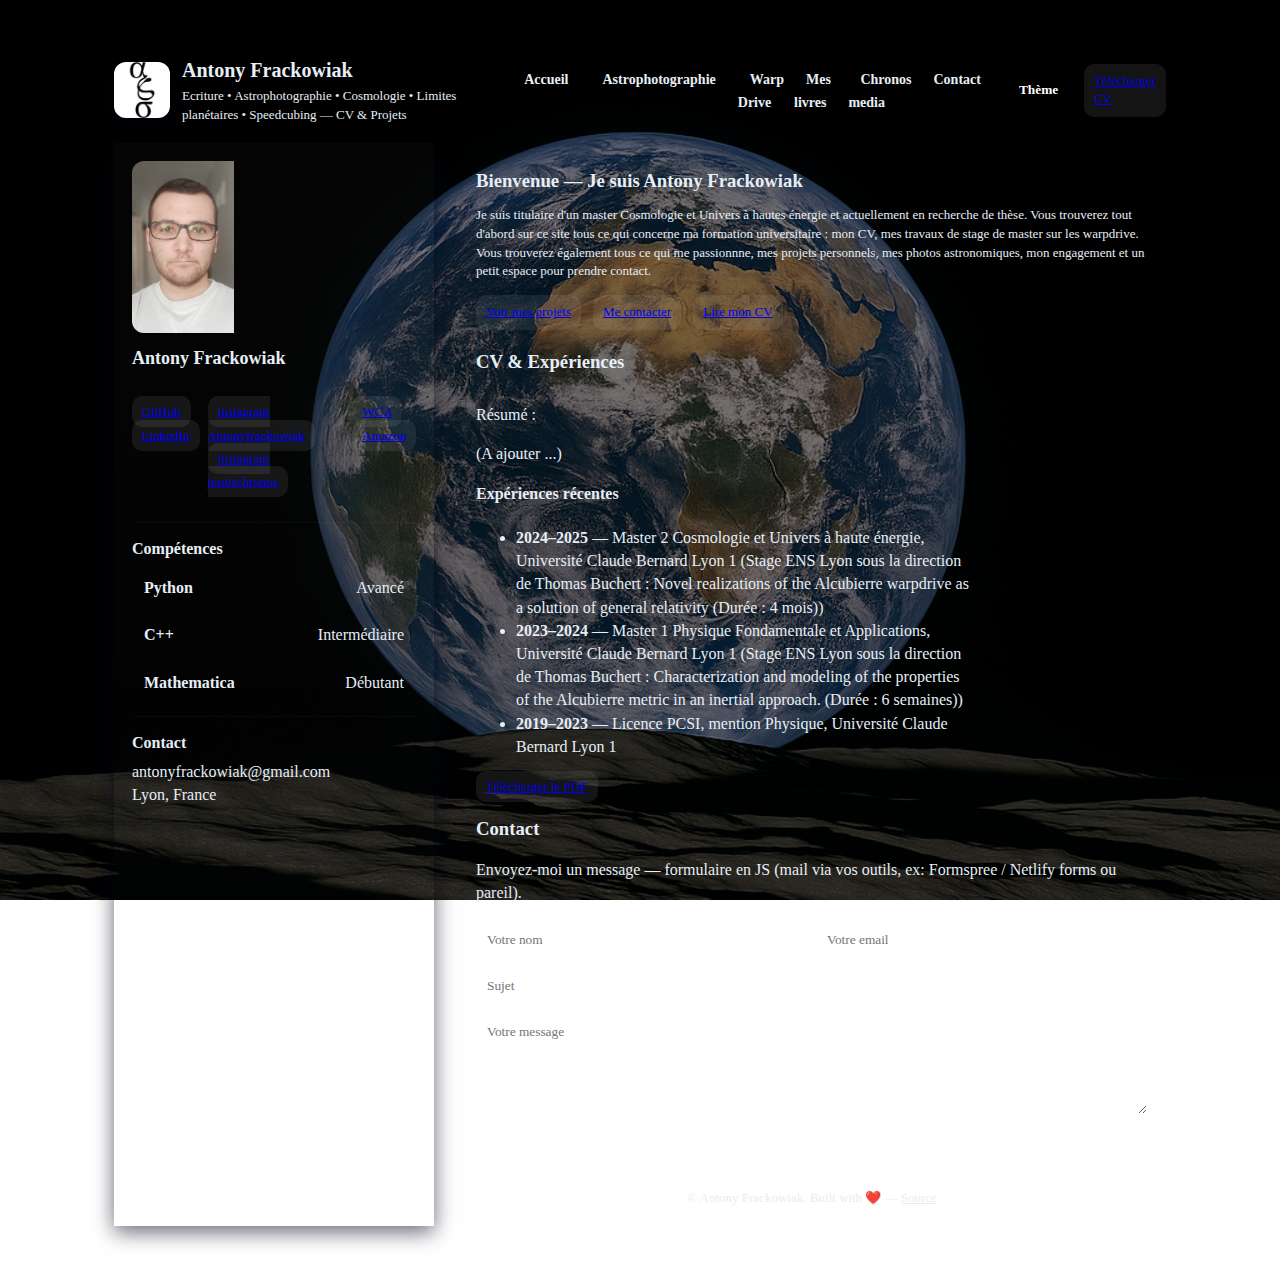
<file: index.html>
<!doctype html>
<html lang="fr">
<head>
  <meta charset="utf-8" />
  <meta name="viewport" content="width=device-width,initial-scale=1" />
  <meta name="description" content="Portfolio de Antony Frackowiak — CV, projets personnels, contact." />
  <title>Antony Frackowiak — Portfolio</title>
  <link rel="stylesheet" href="style.css">
  
</head>

<body data-theme="dark">
  <div class="container" id="page-root">
    <header>
      <div class="brand">
        <img class="logo" src="alpha_sigma.jpg" alt="Logo">

        <div>
          <h1 id="site-title">Antony Frackowiak</h1>
          <p class="lead"> Ecriture • Astrophotographie • Cosmologie • Limites planétaires • Speedcubing — CV & Projets</p>
        </div>
      </div>

      <div style="display:flex;gap:12px;align-items:center">
        <nav>
		    <ul>
		      <li><a href="index.html" aria-current="true">Accueil</a></li>
		      <li><a href="astrophoto.html">Astrophotographie</a></li>
		      <li><a href="warpdrive.html">Warp Drive</a></li>
		      <li><a href="livres.html">Mes livres</a></li>
		      <li><a href="Chronosmedia.html">Chronos media</a></li>
		      <li><a href="#contact">Contact</a></li>
		    </ul>
        </nav>

        <button id="theme-toggle" aria-pressed="false" title="Basculer thème">Thème</button>
        <a class="chip" href="CVAntonyFrackowiak.pdf" id="cv-download">Télécharger CV</a>
      </div>
    </header>

    <main class="main" role="main">
      <!-- SIDEBAR -->
      <aside class="card" aria-label="Carte profil">
        <a class="avatar" href="#home" aria-hidden="true">
          <img src="profilpics.jpg" alt="Photo de profil"/>
        </a>
        <div class="meta">
          <h2 id="name">Antony Frackowiak</h2>
        </div>

        <div class="socials" role="presentation">
          <p>
          <a class="chip" href="https://github.com/AntonyFrackowiak">GitHub</a>
          <a class="chip" href="https://www.linkedin.com/in/antony-frackowiak-61ab83291/">LinkedIn</a>
          </p>
          <p>
          <a class="chip" href="https://www.instagram.com/antonyfrackowiak?utm_source=ig_web_button_share_sheet&igsh=MjR3eGlhczNnZ3ls">Instagram Antonyfrackowiak</a>
          <a class="chip" href="https://www.instagram.com/jesuischronos?utm_source=ig_web_button_share_sheet&igsh=YTZ4MjBzbzRvdGtr">Instagram jesuischronos</a>
          </p>
          <p>
          <a class="chip" href="https://www.worldcubeassociation.org/persons/2018FRAC01">WCA</a>
          <a class="chip" href="https://www.amazon.fr/stores/Antony-Frackowiak/author/B0B7SKYM2C?ref=ap_rdr&isDramIntegrated=true&shoppingPortalEnabled=true">Amazon</a>
          </p>
        </div>

        <hr style="margin:14px 0;border:none;border-top:1px solid rgba(255,255,255,0.03)" />

        <div>
          <strong>Compétences</strong>
          <div style="margin-top:8px">
            <div class="skill"><span>Python</span><span>Avancé</span></div>
            <div class="skill"><span>C++</span><span>Intermédiaire</span></div>
            <div class="skill"><span>Mathematica</span><span>Débutant</span></div>
          </div>
        </div>

        <hr style="margin:14px 0;border:none;border-top:1px solid rgba(255,255,255,0.03)" />

        <div>
          <strong>Contact</strong>
          <p style="margin:6px 0 0;color:var(--muted)">antonyfrackowiak@gmail.com<br/>Lyon, France</p>
        </div>
      </aside>

      <!-- CONTENT -->
      <section class="panel" id="content-panel">
        <!-- HOME -->
        <article id="home" class="section" tabindex="-1">
          <h3>Bienvenue — Je suis Antony Frackowiak</h3>
          <p class="lead" style="color:var(--muted)">Je suis titulaire d'un master Cosmologie et Univers à hautes énergie et actuellement en recherche de thèse. Vous trouverez tout d'abord sur ce site tous ce qui concerne ma formation universitaire :  mon CV, mes travaux de stage de master sur les warpdrive. Vous trouverez également tous ce qui me passionnne, mes projets personnels, mes photos astronomiques, mon engagement et un petit espace pour prendre contact.</p>

          <div style="display:flex;gap:12px;margin-top:14px;flex-wrap:wrap">
            <a class="chip" href="#projets">Voir mes projets</a>
            <a class="chip" href="#contact">Me contacter</a>
            <a class="chip" href="#cv">Lire mon CV</a>
          </div>
        </article>

        <!-- CV -->
        <article id="cv" class="section" tabindex="-1">
          <h3>CV & Expériences</h3>
          <div class="cv-grid">
            <div>
              <p style="color:var(--muted)">Résumé :</p>
              <p> (A ajouter ...) </p>

              <h4 style="margin-top:12px">Expériences récentes</h4>
              <ul style="color:var(--muted)">
                <li><strong>2024–2025</strong> — Master 2 Cosmologie et Univers à haute énergie, Université Claude Bernard Lyon 1  
(Stage ENS Lyon sous la direction de Thomas Buchert : Novel realizations of the  
Alcubierre warpdrive as a solution of general relativity (Durée : 4 mois))</li>
                <li><strong>2023–2024</strong> — Master 1 Physique Fondamentale et Applications, Université Claude Bernard     
Lyon 1 (Stage ENS Lyon sous la direction de Thomas Buchert : Characterization and                                   
modeling of the properties of the Alcubierre metric in an inertial approach. (Durée : 6  
semaines))</li>
                <li><strong>2019–2023</strong> — Licence PCSI, mention Physique, Université Claude Bernard Lyon 1 </li>
              </ul>

              <div style="margin-top:12px">
                <a class="chip" id="cv-download" href="CVAntonyFrackowiak.pdf" download>Télécharger le PDF</a>
              </div>
            </div>
          </div>
        </article>
       
      
        <!-- PROJECTS -->
      <!--
        <article id="projets" class="section" tabindex="-1">
          <h3>Projets personnels</h3>
          <p style="color:var(--muted)">Cliquez sur une carte pour ouvrir plus d'informations.</p>

          <div class="projects-grid" id="projects-grid" aria-live="polite">
            <!-- Project cards will be inserted by JS -->
     
      <!--
          </div>
        </article>
      -->

   
        <!-- NOTES / BLOG -->
   <!--     <article id="notes" class="section" tabindex="-1">
          <h3>Notes & Blog</h3>
          <p style="color:var(--muted)">Courtes réflexions et liens vers des articles ou démos.</p>

          <div class="card" style="margin-top:10px">
            <h4>Créer un portfolio moderne en 2025</h4>
            <p style="color:var(--muted)">Résumé : privilégiez l'accessibilité, la performance et une histoire métier claire.</p>
            <a class="chip" href="#">Lire</a>
          </div>
        </article>

	-->
	
        <!-- CONTACT -->
        <article id="contact" class="section" tabindex="-1">
          <h3>Contact</h3>
          <p style="color:var(--muted)">Envoyez-moi un message — formulaire en JS (mail via vos outils, ex: Formspree / Netlify forms ou pareil).</p>

          <form id="contact-form" onsubmit="return handleContactSubmit(event)">
            <div class="row">
              <input id="name-input" name="name" placeholder="Votre nom" required />
              <input id="email-input" name="email" placeholder="Votre email" type="email" required />
            </div>
            <div style="margin-top:8px">
              <input id="subject-input" name="subject" placeholder="Sujet" required />
            </div>
            <div style="margin-top:8px">
              <textarea id="message-input" name="message" placeholder="Votre message" rows="5" required></textarea>
            </div>
            <div style="margin-top:10px;display:flex;gap:8px;align-items:center">
              <button type="submit">Envoyer</button>
              <span id="contact-result" style="color:var(--muted)"></span>
            </div>
          </form>
        </article>

        <footer>
          <div>© <span id="year"></span> Antony Frackowiak. Built with ❤️ — <a href="#" style="color:inherit">Source</a></div>
        </footer>
      </section>
    </main>
  </div>

  <!-- Project Modal -->
  <div class="modal" id="project-modal" role="dialog" aria-modal="true" aria-hidden="true">
    <div class="modal-inner" role="document">
      <button class="close" aria-label="Fermer" id="modal-close">✕</button>
      <div id="modal-content"></div>
    </div>
  </div>

  <script>
  
  
    // ---- Sample data: replace with your real projects ----
    
    const PROJECTS = [
      {
        id: 'p1',
        title: 'App de gestion de tâches',
        short: 'Un gestionnaire de tâches performant avec synchronisation en temps réel.',
        description: 'Construite avec React, Node.js et WebSocket. Authentification, filtres avancés, et tests unitaires. Déployée sur Vercel/Heroku.',
        tags: ['React','Node','Realtime'],
        link: 'https://github.com/votre-username/projet-taches',
        img: 'https://images.unsplash.com/photo-1555066931-4365d14bab8c?q=80&w=1200&auto=format&fit=crop&ixlib=rb-4.0.3&s=placeholder'
      },
      {
        id: 'p2',
        title: 'Mini-portfolio (this site)',
        short: 'Ce template de portfolio tout-en-un (HTML/CSS/JS) — minimal et accessible.',
        description: 'Single-file template. Instructions prêtes pour GitHub Pages. Includes theme toggle and modal viewer.',
        tags: ['HTML','CSS','JS'],
        link: 'https://github.com/votre-username/portfolio',
        img: 'https://images.unsplash.com/photo-1498050108023-c5249f4df085?q=80&w=1200&auto=format&fit=crop&ixlib=rb-4.0.3&s=placeholder'
      },
      {
        id: 'p3',
        title: 'Analyse de données',
        short: 'Notebooks et visualisations pour analyser des jeux de données publics.',
        description: 'Scripts Python + notebooks. Visualisations exportables et pipeline ETL léger.',
        tags: ['Python','Data'],
        link: '#',
        img: 'https://images.unsplash.com/photo-1554168264-79f5b0d8bb24?q=80&w=1200&auto=format&fit=crop&ixlib=rb-4.0.3&s=placeholder'
      }
    ];

    // ---- DOM helpers and initialization ----
    const grid = document.getElementById('projects-grid');
    const modal = document.getElementById('project-modal');
    const modalContent = document.getElementById('modal-content');
    const modalClose = document.getElementById('modal-close');
    const yearEl = document.getElementById('year');

    function createProjectCard(project){
      const el = document.createElement('article');
      el.className = 'project';
      el.tabIndex = 0;
      el.setAttribute('role','button');
      el.setAttribute('aria-labelledby', project.id + '-title');
      el.innerHTML = `
        <img src="${project.img}" alt="" style="width:100%;height:120px;object-fit:cover;border-radius:8px"/>
        <h4 id="${project.id}-title">${project.title}</h4>
        <p style="color:var(--muted);margin:0 0 8px">${project.short}</p>
        <div class="tags">${project.tags.map(t => `<span class="tag">${t}</span>`).join('')}</div>
      `;

      el.addEventListener('click', () => openModal(project));
      el.addEventListener('keydown', (e)=>{ if(e.key === 'Enter' || e.key === ' ') openModal(project); });

      return el;
    }

    function openModal(project){
      modalContent.innerHTML = `
        <h2>${project.title}</h2>
        <p style="color:var(--muted)">${project.description}</p>
        <div style="display:flex;gap:12px;margin-top:10px;flex-wrap:wrap">
          <a class="chip" href="${project.link}" target="_blank" rel="noopener">Voir le code</a>
          <button class="chip" id="modal-copy">Copier le lien</button>
        </div>
        <img src="${project.img}" alt="Visuel ${project.title}" style="width:100%;margin-top:12px;border-radius:10px;max-height:420px;object-fit:cover"/>
      `;
      modal.classList.add('show');
      modal.setAttribute('aria-hidden','false');
      document.body.style.overflow = 'hidden';

      // copy button
      const copyBtn = document.getElementById('modal-copy');
      if(copyBtn){ copyBtn.addEventListener('click', ()=>{ navigator.clipboard.writeText(project.link).then(()=>{ alert('Lien copié dans le presse-papiers'); }); }); }
      // trap focus for accessibility
      modalClose.focus();
    }

    function closeModal(){
      modal.classList.remove('show');
      modal.setAttribute('aria-hidden','true');
      document.body.style.overflow = '';
    }

    modalClose.addEventListener('click', closeModal);
    modal.addEventListener('click', (e)=>{ if(e.target === modal) closeModal(); });
    document.addEventListener('keydown', (e)=>{ if(e.key === 'Escape') closeModal(); });

    // Populate projects
    function renderProjects(){
      grid.innerHTML = '';
      PROJECTS.forEach(p => grid.appendChild(createProjectCard(p)));
    }

    // Simple theme toggle that remembers preference
    const themeBtn = document.getElementById('theme-toggle');
    themeBtn.addEventListener('click', ()=>{
      const root = document.documentElement; const cur = root.getAttribute('data-theme') || 'dark';
      const next = cur === 'dark' ? 'light' : 'dark';
      root.setAttribute('data-theme', next);
      localStorage.setItem('theme', next);
      themeBtn.setAttribute('aria-pressed', next === 'dark' ? 'false' : 'true');
    });
    (function loadTheme(){ const t = localStorage.getItem('theme') || 'dark'; document.documentElement.setAttribute('data-theme', t); })();

    // Navigation: smooth scroll + update aria-current
    const nav = document.getElementById('main-nav');
    nav.addEventListener('click', (e)=>{
      if(e.target.matches('a[data-target]')){
        e.preventDefault(); const target = document.getElementById(e.target.dataset.target);
        target.scrollIntoView({behavior:'smooth',block:'start'});
        // update current
        nav.querySelectorAll('a').forEach(a => a.removeAttribute('aria-current'));
        e.target.setAttribute('aria-current','true');
      }
    });

    // Contact form handler (client-side only)
    function handleContactSubmit(e){
      e.preventDefault();
      const name = document.getElementById('name-input').value.trim();
      const email = document.getElementById('email-input').value.trim();
      const subject = document.getElementById('subject-input').value.trim();
      const message = document.getElementById('message-input').value.trim();
      const result = document.getElementById('contact-result');

      // Basic validation
      if(!name || !email || !message){ result.textContent = 'Veuillez remplir tous les champs.'; return false; }

      // Example: show message and reset form. For production, connect to an email service (Formspree, Netlify forms, or your backend).
      result.textContent = 'Merci — message prêt à être envoyé (exemple local).';
      setTimeout(()=>{ document.getElementById('contact-form').reset(); result.textContent = ''; }, 2200);
      return false;
    }

    // Small accessibility: keyboard skip to content
    document.addEventListener('DOMContentLoaded', ()=>{
      renderProjects();
      yearEl.textContent = new Date().getFullYear();
      // 'Enter' on logo returns home
      document.querySelector('.logo').addEventListener('click', ()=> document.getElementById('home').scrollIntoView({behavior:'smooth'}));
    });

    // Expose contact handler globally for inline onsubmit
    window.handleContactSubmit = handleContactSubmit;

    // Small progressive enhancement: allow adding projects via console for quick editing
    window.__addProject = function(p){ PROJECTS.push(p); renderProjects(); };

    // Keyboard navigation improvements: focus outlines for keyboard users
    (function(){
      function handleFirstTab(e){ if(e.key === 'Tab'){ document.body.classList.add('user-is-tabbing'); window.removeEventListener('keydown', handleFirstTab); }}
      window.addEventListener('keydown', handleFirstTab);
    })();
  </script>
</body>
</html>
</file>
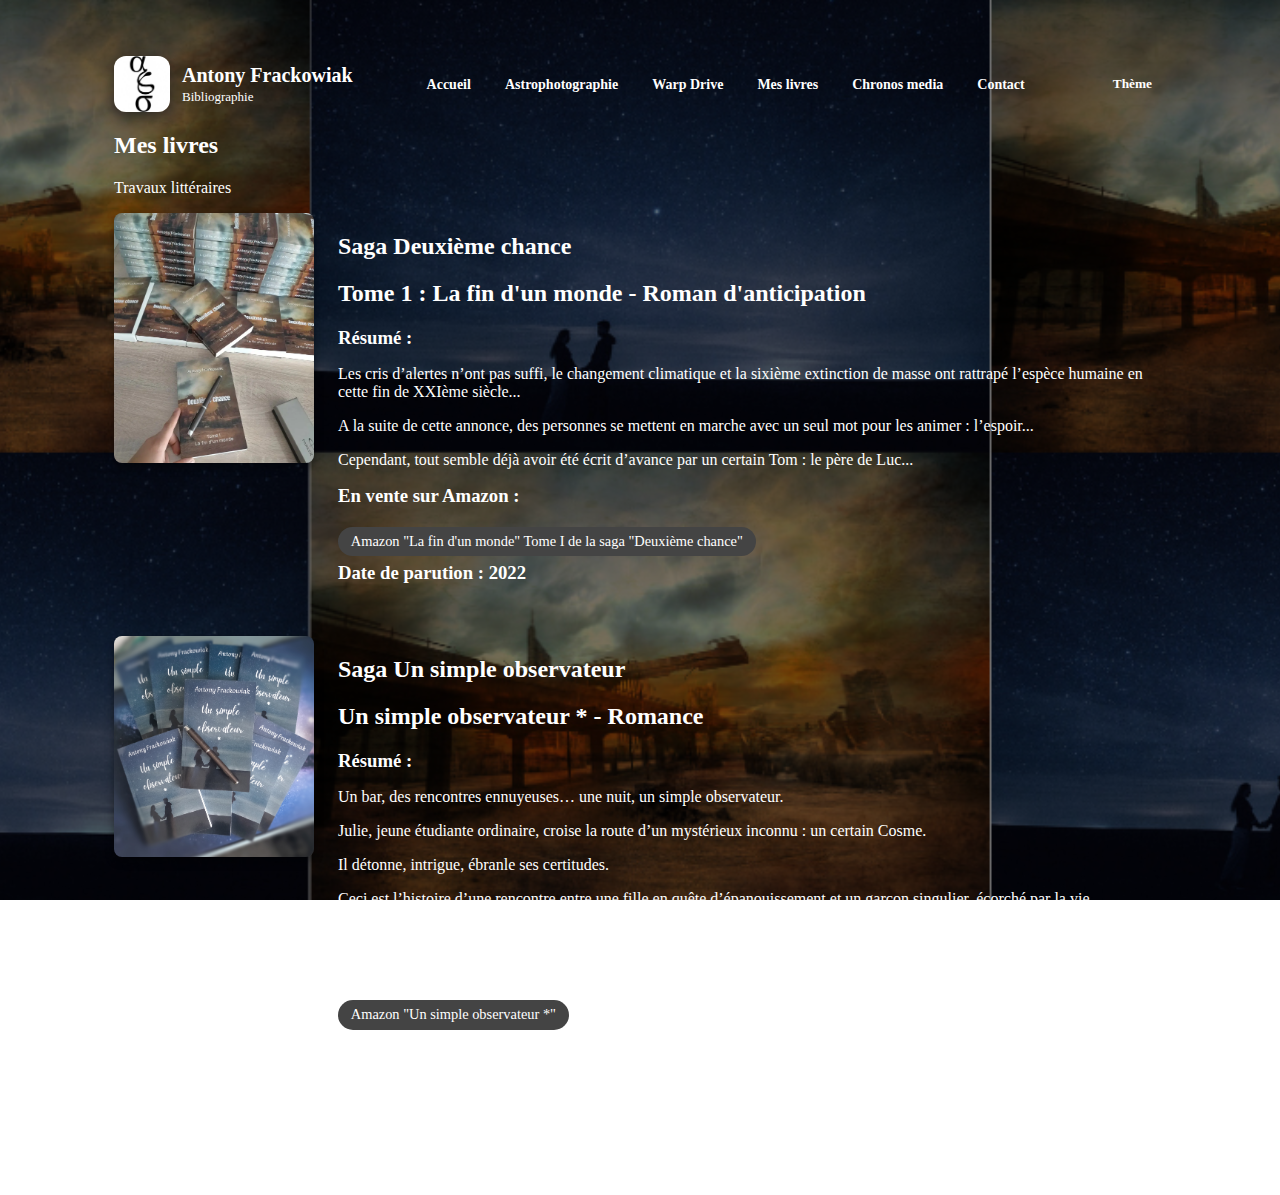
<file: livres.html>
<!--
 Page qui présente mes livres et quelques extraits de ceux-ci. Ainsi que d'autres textes non-pulbiés... des citations, des nouvelles.
 -->

<!doctype html>
<html lang="fr">
<head>
  <meta charset="utf-8" />
  <meta name="viewport" content="width=device-width,initial-scale=1" />
  <title>Mes livres — Antony Frackowiak</title>
  <link rel="stylesheet" href="style.css">
  <style>
    .book {
      display: flex;
      grid-template-columns: 200px 1fr; /* image + texte */
      gap: 1.5rem;
      margin-bottom: 2.5rem;
      align-items: flex-start;
    }
  

    .book img {
      flex: 0 0 200px;
      max-width: 200px;
      border-radius: 8px;
      box-shadow: 0 4px 8px rgba(0,0,0,0.4);
    }

    .book-content h2 {
      flex: 1;
    }

    .chip {
      display: inline-block;
      margin-top: 0.5rem;
      background: #444;
      color: #fff;
      padding: 0.4rem 0.8rem;
      border-radius: 999px;
      text-decoration: none;
      font-size: 0.9rem;
    }

    .chip:hover {
      background: #666;
    }
  </style>
</head>
<body data-theme="dark" class="livres-page">
  <div class="container">
    <header>
      <div class="brand">
        <img class="logo" src="alpha_sigma.jpg" alt="Logo">
        <div>
          <h1>Antony Frackowiak</h1>
          <p class="lead">Bibliographie</p>
        </div>
      </div>
      <nav>
        <ul>
          <li><a href="index.html">Accueil</a></li>
          <li><a href="astrophoto.html">Astrophotographie</a></li>
          <li><a href="warpdrive.html">Warp Drive</a></li>
          <li><a href="livres.html" aria-current="true">Mes livres</a></li>
          <li><a href="Chronosmedia.html">Chronos media</a></li>
          <li><a href="index.html#contact">Contact</a></li>
        </ul>
      </nav>
      <button id="theme-toggle" aria-pressed="false" title="Basculer thème">Thème</button>
    </header>

<main>
  <h2>Mes livres</h2>
  <p>Travaux littéraires</p>

  <div class="books">
  
    <!-- Livre 1 -->
    <div class="book">
      <img src="Couverture_lafindunmonde.jpg" alt="Couverture du livre La fin d'un monde">
      <div class="book-content">
        <h2>Saga Deuxième chance</h2>
        <h2>Tome 1 : La fin d'un monde - Roman d'anticipation</h2>
        <article>
          <h3>Résumé :</h3>
          <p>Les cris d’alertes n’ont pas suffi, le changement climatique et la sixième extinction de masse ont rattrapé l’espèce humaine en cette fin de XXIème siècle...</p>
          <p>A la suite de cette annonce, des personnes se mettent en marche avec un seul mot pour les animer : l’espoir...</p>
          <p>Cependant, tout semble déjà avoir été écrit d’avance par un certain Tom : le père de Luc...</p>
        </article>
        <h3>En vente sur Amazon :</h3>
        <a class="chip" href="https://www.amazon.fr/Deuxi%C3%A8me-chance-fin-dun-monde/dp/2958397505?ref_=ast_author_dp">
          Amazon "La fin d'un monde" Tome I de la saga "Deuxième chance"
        </a>
        <h3>Date de parution : 2022 </h3>
      </div>
    </div>

    <!-- Livre 2 -->
    <div class="book">
      <img src="couverture_unsimpleobservateur1.jpg" alt="Couverture du livre Un simple observateur">
      <div class="book-content">
        <h2>Saga Un simple observateur </h2>
        <h2>Un simple observateur * - Romance</h2>
        <article>
          <h3>Résumé :</h3>
          <p>Un bar, des rencontres ennuyeuses… une nuit, un simple observateur.</p>
          <p>Julie, jeune étudiante ordinaire, croise la route d’un mystérieux inconnu : un certain Cosme.</p>
          <p>Il détonne, intrigue, ébranle ses certitudes.</p>
          <p>Ceci est l’histoire d’une rencontre entre une fille en quête d’épanouissement et un garçon singulier, écorché par la vie.</p>
          <p>Reflets des fractures de notre société, et si leur rencontre n’était pas qu’un hasard, mais l’éclat fragile d’un espoir inattendu ?</p>
        </article>
        <h3>En vente sur Amazon :</h3>
        <a class="chip" href="https://www.amazon.fr/Antony-Frackowiak/dp/2958397513?ref_=ast_author_mpb">
          Amazon "Un simple observateur *"
        </a>
        <h3>Date de parution : 2025 </h3>
      </div>
    </div>

  </div>
</main>

    <footer>
      <p>© 2025 Antony Frackowiak</p>
    </footer>
  </div>
  
  <script>
  const toggleBtn = document.getElementById("theme-toggle");
  const body = document.body;

  toggleBtn.addEventListener("click", () => {
    const currentTheme = body.getAttribute("data-theme");
    const newTheme = currentTheme === "dark" ? "light" : "dark";
    body.setAttribute("data-theme", newTheme);
    toggleBtn.setAttribute("aria-pressed", newTheme === "light");
  });
</script>

</body>
</html>
</file>
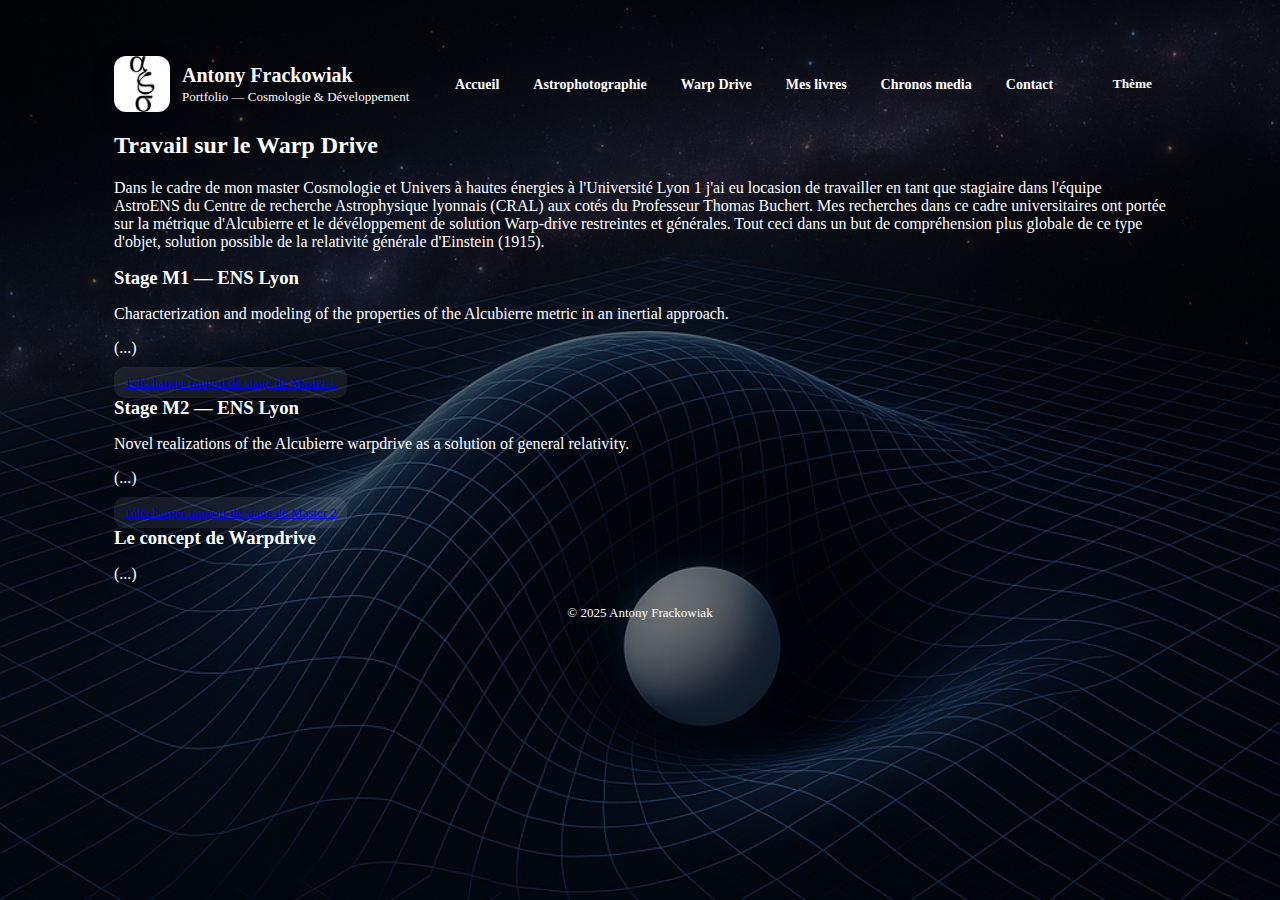
<file: warpdrive.html>
<!doctype html>
<html lang="fr">
<head>
  <meta charset="utf-8" />
  <meta name="viewport" content="width=device-width,initial-scale=1" />
  <title>Warp Drive — Antony Frackowiak</title>
  <link rel="stylesheet" href="style.css">
</head>
<body data-theme="dark" class="warpdrive-page">
  <div class="container">
    <header>
      <div class="brand">
        <img class="logo" src="alpha_sigma.jpg" alt="Logo">
        <div>
          <h1>Antony Frackowiak</h1>
          <p class="lead">Portfolio — Cosmologie & Développement</p>
        </div>
      </div>
      <nav>
        <ul>
          <li><a href="index.html">Accueil</a></li>
          <li><a href="astrophoto.html">Astrophotographie</a></li>
          <li><a href="warpdrive.html" aria-current="true">Warp Drive</a></li>
          <li><a href="livres.html">Mes livres</a></li>
          <li><a href="Chronosmedia.html">Chronos media</a></li>
          <li><a href="index.html#contact">Contact</a></li>
        </ul>
      </nav>
      <button id="theme-toggle" aria-pressed="false" title="Basculer thème">Thème</button>
    </header>

    <main>
      <h2>Travail sur le Warp Drive</h2>
      <p>Dans le cadre de mon master Cosmologie et Univers à hautes énergies à l'Université Lyon 1 j'ai eu locasion de travailler en tant que stagiaire dans l'équipe AstroENS du Centre de recherche Astrophysique lyonnais (CRAL) aux cotés du Professeur Thomas Buchert. Mes recherches dans ce cadre universitaires ont portée sur la métrique d'Alcubierre et le dévéloppement de solution Warp-drive restreintes et générales. Tout ceci dans un but de compréhension plus globale de ce type d'objet, solution possible de la relativité générale d'Einstein (1915). </p>


      <section>
        <h3>Stage M1 — ENS Lyon</h3>
        <p>Characterization and modeling of the properties of the Alcubierre metric in an inertial approach.</p>
        <p>(...)</p>
        <a class="chip" href="Internship_report_M1.pdf" id="M1_Internship_report">Télécharger rapport de stage de Master 1</a>
      </section>
    </main>


      <section>
        <h3>Stage M2 — ENS Lyon</h3>
        <p>Novel realizations of the Alcubierre warpdrive as a solution of general relativity.</p>
        <p>(...)</p>
        <a class="chip" href="M2_Internship_report Antony Frackowiak.pdf" id="M2_Internship_report">Télécharger rapport de stage de Master 2</a>
      </section>
      
      <section>
        <h3>Le concept de Warpdrive</h3>
        <p>(...)</p>
      </section>
       
       
    <footer>
      <p>© 2025 Antony Frackowiak</p>
    </footer>
  </div>
  
<script>
  const toggleBtn = document.getElementById("theme-toggle");
  const body = document.body;

  toggleBtn.addEventListener("click", () => {
    const currentTheme = body.getAttribute("data-theme");
    const newTheme = currentTheme === "dark" ? "light" : "dark";
    body.setAttribute("data-theme", newTheme);
    toggleBtn.setAttribute("aria-pressed", newTheme === "light");
  });
</script>

</body>
</html>
</file>
<file: style.css>
<style>
    :root {
      --bg: #0a0a0a;            /* Noir profond */
      --card: #111111;          /* Cartes très sombres */
      --muted: #aab4c0;
      --accent: #7c3aed;
      --accent-2: #06b6d4;
      --glass: rgba(255,255,255,0.08);
      color-scheme: dark;
      font-family: Inter, ui-sans-serif, system-ui, -apple-system, 'Segoe UI', Roboto, 'Helvetica Neue', Arial;
      --bg-image: url('Apollo8.jpg.png');
    }

    [data-theme='light'] {
      --bg: #ffffff;            /* Blanc franc */
      --card: #f0f4f8;          /* Gris très clair pour réduire l’éblouissement */
      --muted: #374151; 
      --accent: #6d28d9;
      --accent-2: #0ea5a4;
      --glass: rgba(0,0,0,0.06);
      color-scheme: light;
    }

    *{box-sizing:border-box}
    html, body {
	  min-height: 100%;
	  margin: 0;
	  font-size: 16px;
	  }

	/* Mode sombre */
	[data-theme='dark'] body {
	  background: var(--bg);
	  background-image: 
		linear-gradient(
		  rgba(0,0,0,0.5),   /* voile léger, pas trop sombre */
		  rgba(0,0,0,0.5)
		),
		url("Apollo8.jpg.png"); 
	  background-size: cover;
	  background-position: center top;
	  background-attachment: fixed;
	  background-blend-mode: multiply;

	  color: #e6eef6;
	  line-height: 1.45;
	}

	/* Mode clair */
	[data-theme='light'] body {
	  background: var(--bg);
	  background-image: 
		linear-gradient(
		  rgba(255,255,255,0.55),   /* voile blanc fin */
		  rgba(255,255,255,0.55)
		),
		url("Apollo8.jpg.png"); 
	  background-size: cover;
	  background-position: center top;
	  background-attachment: fixed;
	  background-blend-mode: lighten;

	  color: #1e293b;
	  line-height: 1.45;
	}

    }

    body {
      color:#e6eef6;
      line-height:1.45;
      backdrop-filter: blur(6px) brightness(0.8); /* voile assombrissant */
      background-blend-mode: multiply;
    }

    [data-theme='light'] body {
      color:#1e293b;
      backdrop-filter: blur(6px) brightness(1.2); /* voile éclaircissant */
      background-blend-mode: screen;
    }






	/* Fond spécifique pour warpdrive.html en mode sombre */
	body.warpdrive-page[data-theme='dark'] {
	  background: var(--bg);
	  background-image: 
		linear-gradient(rgba(0,0,0,0.5), rgba(0,0,0,0.5)),
		url("warpdrivepics.png");  /* Ton image spécifique */
	  background-size: cover;
	  background-position: center top;
	  background-attachment: fixed;
	  background-blend-mode: multiply;
      color: #ffffff;  /* texte blanc */

	}

	/* Fond spécifique pour warpdrive.html en mode clair */
	body.warpdrive-page[data-theme='light'] {
	  background: var(--bg);
	  background-image: 
		linear-gradient(rgba(255,255,255,0.55), rgba(255,255,255,0.55)),
		url("warpdrivepics.png");  /* Ton image spécifique */
	  background-size: cover;
	  background-position: center top;
	  background-attachment: fixed;
	  background-blend-mode: lighten;
	}

	/* Fond spécifique pour astrophoto.html en mode sombre */
	body.astrophoto-page[data-theme='dark'] {
	  background: var(--bg);
	  background-image: 
		linear-gradient(rgba(0,0,0,0.5), rgba(0,0,0,0.5)),
		url("astrophotopics.jpg");  /* Ton image spécifique */
	  background-size: cover;
	  background-position: center top;
	  background-attachment: fixed;
	  background-blend-mode: multiply;
      color: #ffffff;  /* texte blanc */

	}

	/* Fond spécifique pour astrophoto.html en mode clair */
	body.astrophoto-page[data-theme='light'] {
	  background: var(--bg);
	  background-image: 
		linear-gradient(rgba(255,255,255,0.55), rgba(255,255,255,0.55)),
		url("astrophotopics.jpg");  /* Ton image spécifique */
	  background-size: cover;
	  background-position: center top;
	  background-attachment: fixed;
	  background-blend-mode: lighten;
	}

	/* Fond spécifique pour livres.html en mode sombre */
	body.livres-page[data-theme='dark'] {
	  background: var(--bg);
	  background-image: 
		linear-gradient(rgba(0,0,0,0.5), rgba(0,0,0,0.5)),
		url("livrescouverturespics.png");  /* Ton image spécifique */
	  background-size: cover;
	  background-position: center top;
	  background-attachment: fixed;
	  background-blend-mode: multiply;
      color: #ffffff;  /* texte blanc */

	}

	/* Fond spécifique pour livres.html en mode clair */
	body.livres-page[data-theme='light'] {
	  background: var(--bg);
	  background-image: 
		linear-gradient(rgba(255,255,255,0.55), rgba(255,255,255,0.55)),
		url("livrescouverturespics.png");  /* Ton image spécifique */
	  background-size: cover;
	  background-position: center top;
	  background-attachment: fixed;
	  background-blend-mode: lighten;
	}
	
	


	/* Fond spécifique pour Chronosmedia.html en mode sombre */
	body.chronos-page[data-theme='dark'] {
	  background: var(--bg);
	  background-image: 
		linear-gradient(rgba(0,0,0,0.5), rgba(0,0,0,0.5)),
		url("Chronosmediapic.webp");  /* Ton image spécifique */
	  background-size: cover;
	  background-position: center top;
	  background-attachment: fixed;
	  background-blend-mode: multiply;
      color: #ffffff;  /* texte blanc */

	}

	/* Fond spécifique pour chronosmedia.html en mode clair */
	body.chronos-page[data-theme='light'] {
	  background: var(--bg);
	  background-image: 
		linear-gradient(rgba(255,255,255,0.55), rgba(255,255,255,0.55)),
		url("Chronosmediapic.webp");  /* Ton image spécifique */
	  background-size: cover;
	  background-position: center top;
	  background-attachment: fixed;
	  background-blend-mode: multiply;
	  color: #000000;  /* texte noir */
	}


	/* Gallery layout */
	.gallery {
	  display: grid;
	  grid-template-columns: repeat(auto-fill, minmax(280px, 1fr));
	  gap: 1.5rem;
	  margin-top: 2rem;
	}

	/* Carte photo */
	.photo-card {
	  position: relative;
	  overflow: hidden;
	  border-radius: 12px;
	  box-shadow: 0 4px 10px rgba(0,0,0,0.4);
	  cursor: pointer;
	}

	.photo-card img {
	  width: 100%;
	  height: auto;
	  display: block;
	  transition: transform 0.4s ease;
	}

	/* Zoom léger au survol */
	.photo-card:hover img {
	  transform: scale(1.05);
	}

	/* Overlay d’infos caché par défaut */
	.photo-card .info {
	  position: absolute;
	  inset: 0;
	  background: rgba(0,0,0,0.75);
	  color: white;
	  opacity: 0;
	  display: flex;
	  flex-direction: column;
	  justify-content: center;
	  align-items: center;
	  text-align: center;
	  padding: 1rem;
	  transition: opacity 0.4s ease;
	}

	/* Affiche les infos au survol */
	.photo-card:hover .info {
	  opacity: 1;
	}

	.photo-card .info h3 {
	  margin: 0 0 0.5rem;
	  font-size: 1.2rem;
	}



    /* Layout */
    .container{max-width:1100px;margin:32px auto;padding:24px}
    header{display:flex;gap:16px;align-items:center;justify-content:space-between}
    .brand{display:flex;gap:12px;align-items:center}
    .logo{width:56px;height:56px;border-radius:12px;background:linear-gradient(135deg,var(--accent),var(--accent-2));display:flex;align-items:center;justify-content:center;font-weight:700;font-size:20px;color:white;box-shadow:0 6px 18px rgba(2,6,23,0.6)}
    h1{font-size:20px;margin:0}
    p.lead{margin:2px 0 0;color:var(--muted);font-size:13px}

    /* Nav */
    nav ul{list-style:none;display:flex;gap:10px;margin:0;padding:0}
    nav a{padding:8px 12px;border-radius:10px;text-decoration:none;color:inherit;font-weight:600;font-size:14px}
    nav a[aria-current='true'], nav a:hover{background:var(--glass)}

    /* Main grid */
    .main{display:grid;grid-template-columns:320px 1fr;gap:24px;margin-top:18px}

    /* Sidebar card */
    .card{background:linear-gradient(180deg, rgba(255,255,255,0.02), transparent);border-radius:var(--radius);padding:18px;box-shadow:0 6px 20px rgba(2,6,23,0.6)}
    .avatar {
	  display: block;
	  width: 60%;       /* prend toute la largeur de la carte */
	  height: auto;      /* garde les proportions */
	  border-radius: 12px; /* optionnel : arrondir les coins */
	  overflow: hidden;
	}

	.avatar img {
	  width: 60%;
	  height: auto;      /* pas de crop, conserve la netteté */
	  object-fit: cover; /* si tu veux que ça remplisse même si les proportions diffèrent */
	  display: block;
	}

    .meta{margin-top:12px}
    .meta h2{margin:0;font-size:18px}
    .meta p{margin:4px 0 0;color:var(--muted);font-size:13px}

    .socials{display:flex;gap:8px;margin-top:12px}
    .chip{padding:8px 10px;background:rgba(255,255,255,0.08);border-radius:10px;font-size:13px}

    /* Section area */
    .panel{background:transparent;padding:18px;border-radius:12px}
    .section{margin-bottom:18px}
    h3{margin:6px 0 12px}

    /* CV layout */
    .cv-grid{display:grid;grid-template-columns:1fr 160px;gap:16px}
    .skill{display:flex;align-items:center;justify-content:space-between;padding:8px 12px;background:var(--glass);border-radius:10px;margin-bottom:8px}
    .skill > span:first-child{font-weight:600}

    /* Projects */
    .projects-grid{display:grid;grid-template-columns:repeat(auto-fill,minmax(220px,1fr));gap:12px}
    .project{background:linear-gradient(180deg, rgba(255,255,255,0.02), transparent);padding:12px;border-radius:12px;cursor:pointer;transition:transform .18s ease, box-shadow .18s ease}
    .project:hover{transform:translateY(-6px);box-shadow:0 10px 30px rgba(2,6,23,0.5)}
    .project h4{margin:8px 0 4px}
    .tags{display:flex;gap:6px;flex-wrap:wrap}
    .tag{font-size:12px;padding:6px 8px;border-radius:999px;background:rgba(255,255,255,0.03)}

    /* Modal */
    .modal{position:fixed;inset:0;display:none;align-items:center;justify-content:center;padding:24px}
    .modal.show{display:flex}
    .modal-inner{width:100%;max-width:880px;background:var(--card);border-radius:16px;padding:20px;box-shadow:0 40px 120px rgba(2,6,23,0.6)}
    .modal .close{float:right;border:none;background:none;color:var(--muted);font-size:18px}

    /* Contact form */
    form .row{display:flex;gap:8px}
    input,textarea,button{font-family:inherit}
    input,textarea{width:100%;padding:10px;border-radius:10px;border:1px solid rgba(255,255,255,0.04);background:transparent;color:inherit}
    button{padding:10px 14px;border-radius:10px;border:0;background:linear-gradient(90deg,var(--accent),var(--accent-2));color:white;font-weight:700;cursor:pointer}

    footer{margin-top:22px;color:var(--muted);font-size:13px;text-align:center}

    /* Responsive */
    @media (max-width:900px){.main{grid-template-columns:1fr}.avatar{width:76px;height:76px}.logo{width:44px;height:44px}}

    .sr-only{position:absolute;width:1px;height:1px;padding:0;margin:-1px;overflow:hidden;clip:rect(0,0,0,0);white-space:nowrap;border:0}
  </style>
</file>
